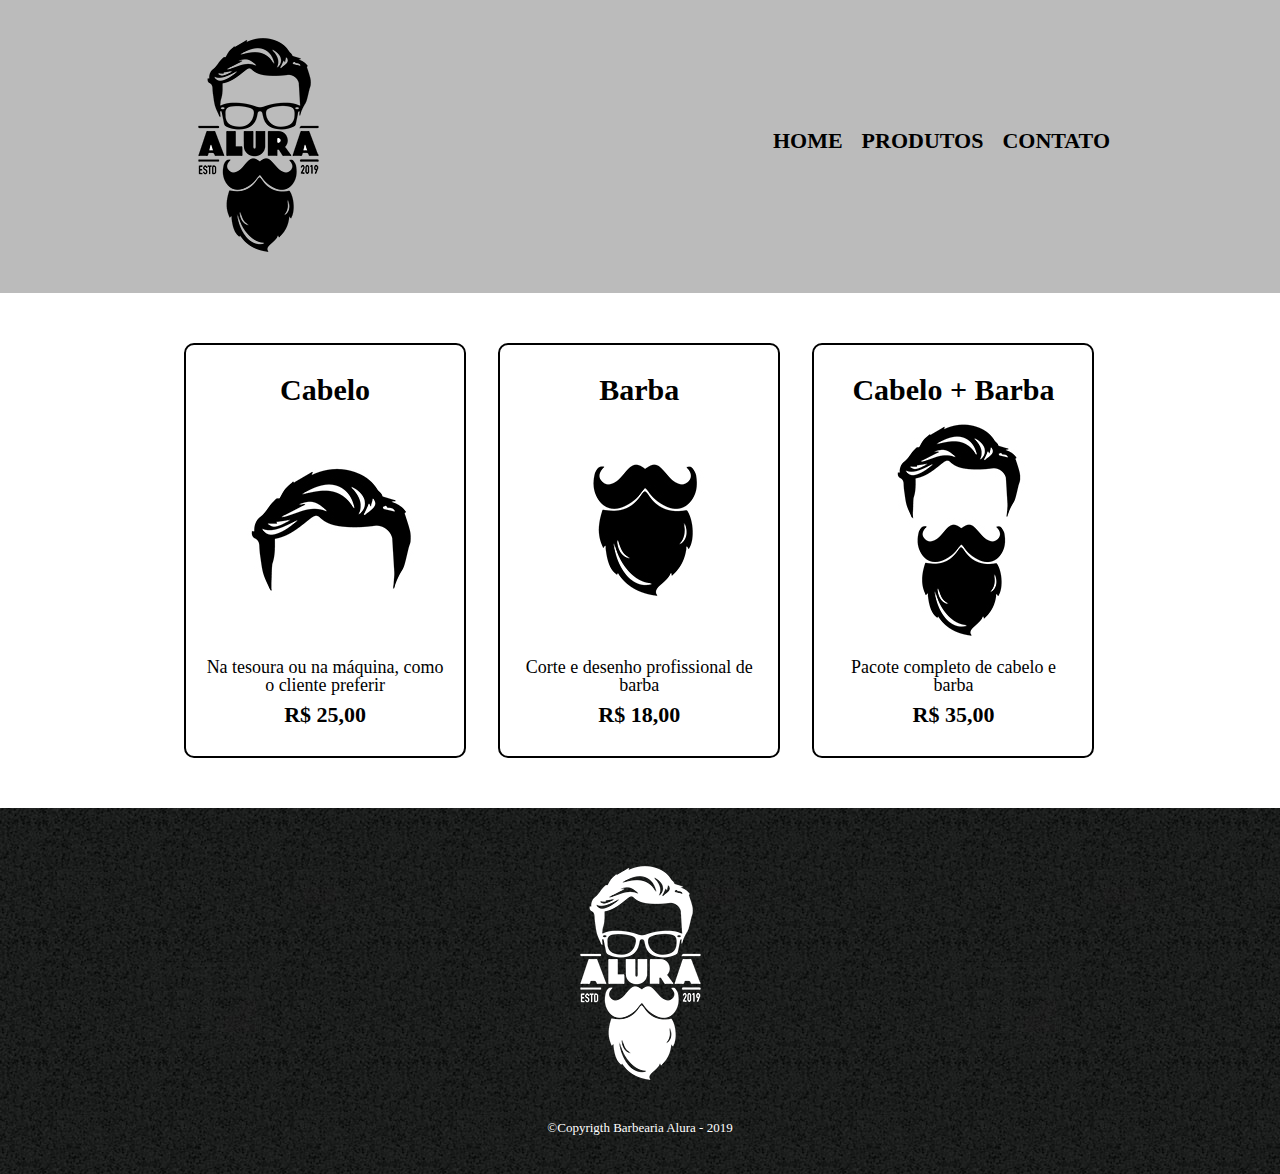
<file: produtos.html>
<!DOCTYPE html>
<html>
    <head>
        <meta charset="UTF-8">
       <title>Produtos - Barbearia Alura</title>
       
       <link rel="stylesheet" href="reset.css">
       <link rel="stylesheet" href="produtos.css">
    </head>
    <body>
        <header>
            <div class="caixa">
                <h1><img src="logo.png"></h1>

                <nav>
                    <ul>
                        <li><a href="/home/escola/Área de Trabalho/Alura/index.html">Home</a></li>
                        <li><a href="produtos.html">Produtos</a></li>
                        <li><a href="/home/escola/Área de Trabalho/Alura/Contato/contato.html">Contato</a></li>
                    </ul>
                </nav>
            </div>
        </header>

        <main>
            <ul class="produtos">
                <li>
                    <h2>Cabelo</h2>
                    <img src="cabelo.jpg">
                    <p class="produto-descricao">Na tesoura ou na máquina, como o cliente preferir</p>
                    <p class="produto-preco">R$ 25,00</p>
                </li>
                <li> 
                    <h2>Barba</h2>
                    <img src="barba.jpg">
                    <p class="produto-descricao">Corte e desenho profissional de barba</p>
                    <p class="produto-preco">R$ 18,00</p>
                </li>
                <li>
                    <h2>Cabelo + Barba</h2>
                    <img src="cabelo+barba.jpg">
                    <p class="produto-descricao">Pacote completo de cabelo e barba</p>
                    <p class="produto-preco">R$ 35,00</p>
                </li>
            </ul>
        </main>
        <footer>
            <img src="logo-branco.png">
            <p class="copyrigth">&copy;Copyrigth Barbearia Alura - 2019</p>
        </footer>
    </body> 
</html>
</file>
<file: produtos.css>
header{
    background: #bbbbbb;
    padding: 20px 0;
}
.caixa{
    position: relative;
    width: 940px;
    margin: 0 auto;
}
nav{
    position: absolute;
    top: 110px;
    right: 0;
}
nav li {
    display: inline;
    margin: 0 0 0 15px;
}
nav a {
    text-transform: uppercase;
    color: #000000;
    font-weight: bold;
    font-size: 22px;
    text-decoration: none;
}
nav a:hover {
    color: #C78C19;
    text-decoration: underline;
}
    
.produtos {
    width: 940px;
    margin: 0 auto;
    padding: 50px 0;
}
.produtos li {
    display: inline-block;
    text-align: center;
    width: 30%;
    vertical-align: top;
    margin: 0 1.5%;
    padding: 30px 20px;
    box-sizing: border-box;
    border-color: #000000;
    border-width: 2px;
    border-style: solid;
    border-radius: 10px;

}
.produtos li:hover {
    border-color: #C78C19;
    
}

.produtos li:active{
    border-color: #088C19;
}

.produtos li:hover h2{
    font-size: 40px;
}
.produtos h2 { 
    font-size: 30px;
    font-weight: bold;
}
.produto-descricao {
    font-size: 18px;
}
.produto-preco {
    font-size: 22px;
    font-weight: bold;
    margin: 10px 0 0;
    margin-top: 10px;
}
footer{
    text-align: center;
    background: url(bg.jpg);
    padding: 40px 0;
}
.copyrigth {
    color: #ffffff;
    font-size: 13px;
    margin: 20px 0 0; 
}
main{
    width: 940px;
    margin: 0 auto;
}
form{
    margin: 40px 0;
}
form label,form legend{
    display:block;
    font-size: 20px;
    margin: 0 0 10px;
}
 .input-padrão{
    display:block;
    margin: 0 0 20px;
    padding: 10px 25px;
    width: 50%;
}

.checkbox{
    padding: 20px 0;
}

.enviar{
    width: 40%;
    padding: 15px 0;
    background: rgb(141, 90, 206);
    color: white;
    font-weight: bold;
    font-size: 18px;
    border: none;
    border-radius: 5px;
    transition: 1s all;
    cursor: pointer;
}

.enviar:hover{
    background: rgb(77, 3, 104);
    transform: scale(1.2);
}

table{
    margin: 20px 0 40px;
}

thead{
    background: rgb(165, 76, 197);
    color: white;
    font-weight: bold;
}

td,th{
    border: 1px solid #000000;
    padding: 8px 15px;
}

/* css da pagina inicial*/
.banner{
width: 100%;
}

.titulo-principal{
    text-align: center;
    font-size:  2em; 
    margin: 0 0 1em;
    clear: left;
}

.principal p{
    margin: 0 0 1em;
}

.principal strong{
    font-weight: bold;
}

.principal em{
    font-style: italic;
}

.utensilios{
    width: 150px;
    float: left;
    margin: 0 20px 20px 0;
}

.imagembeneficios{
    width: 60%;
}
</file>
